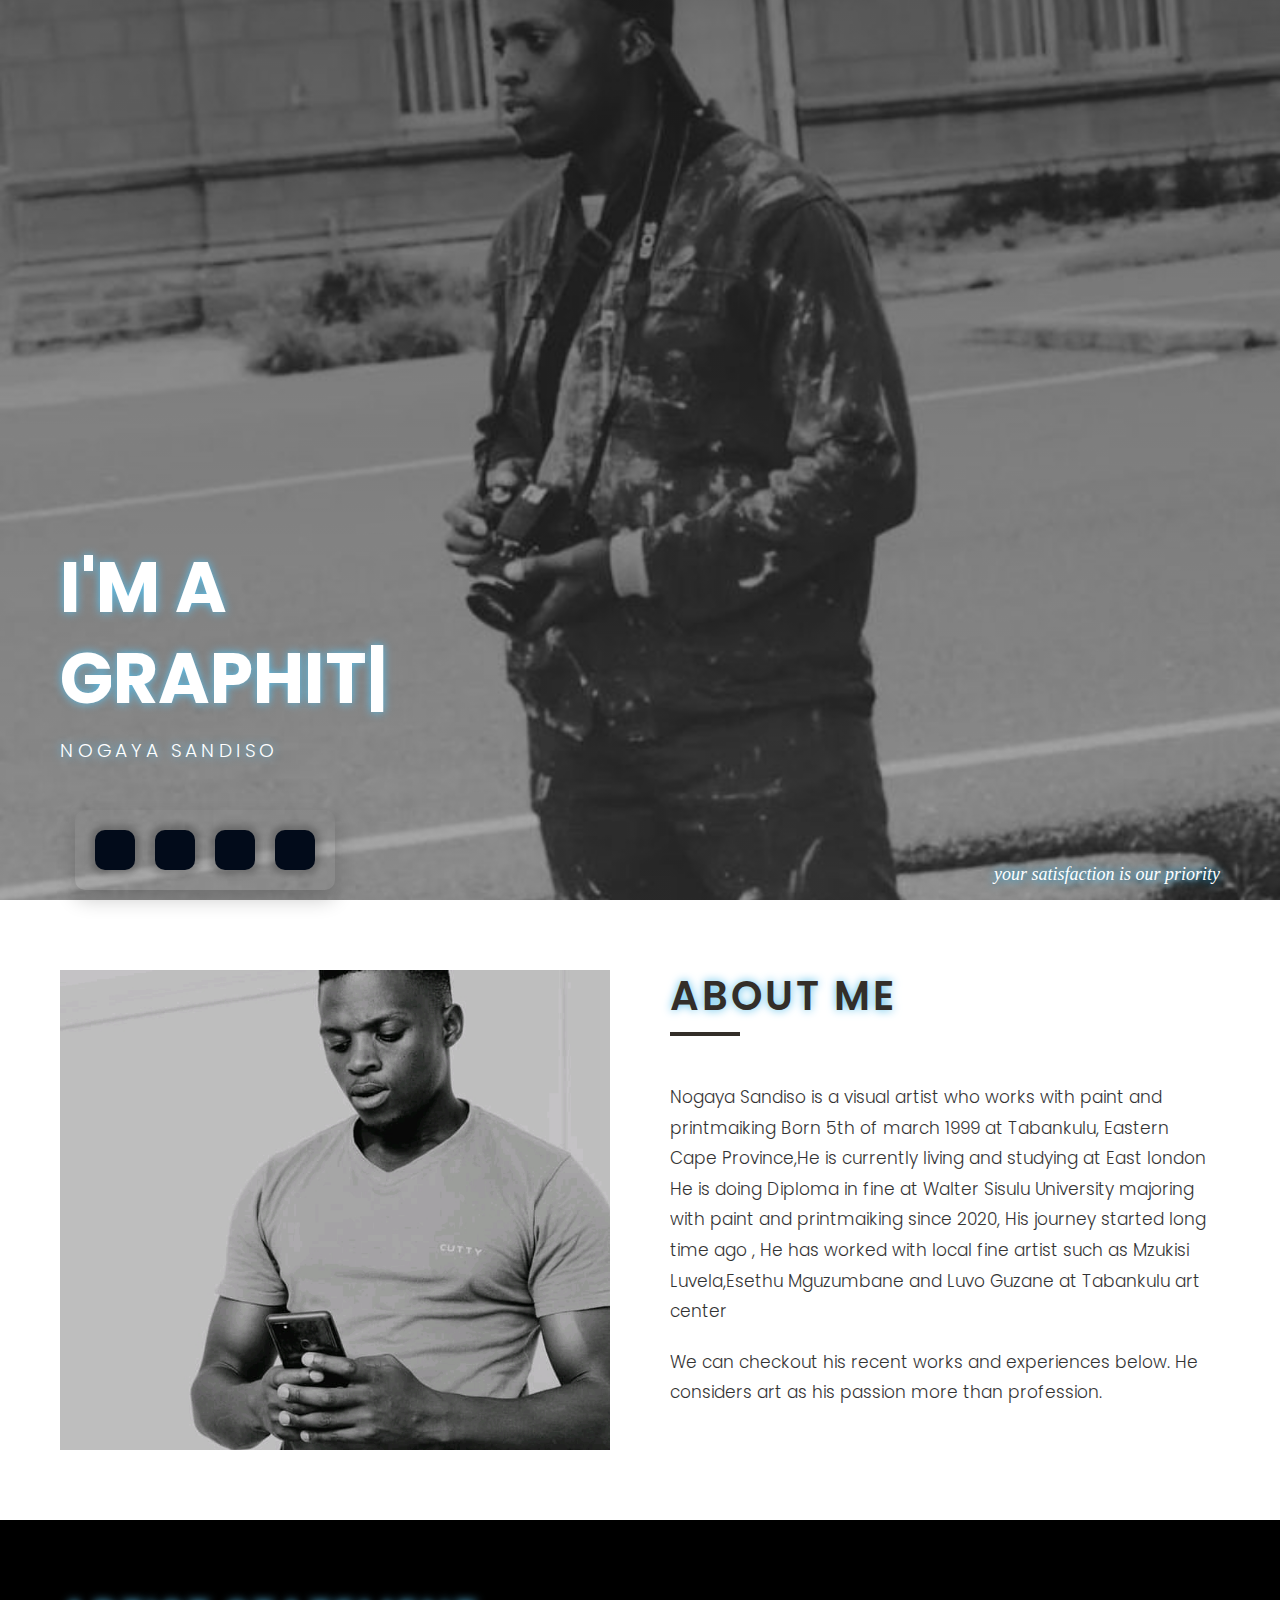
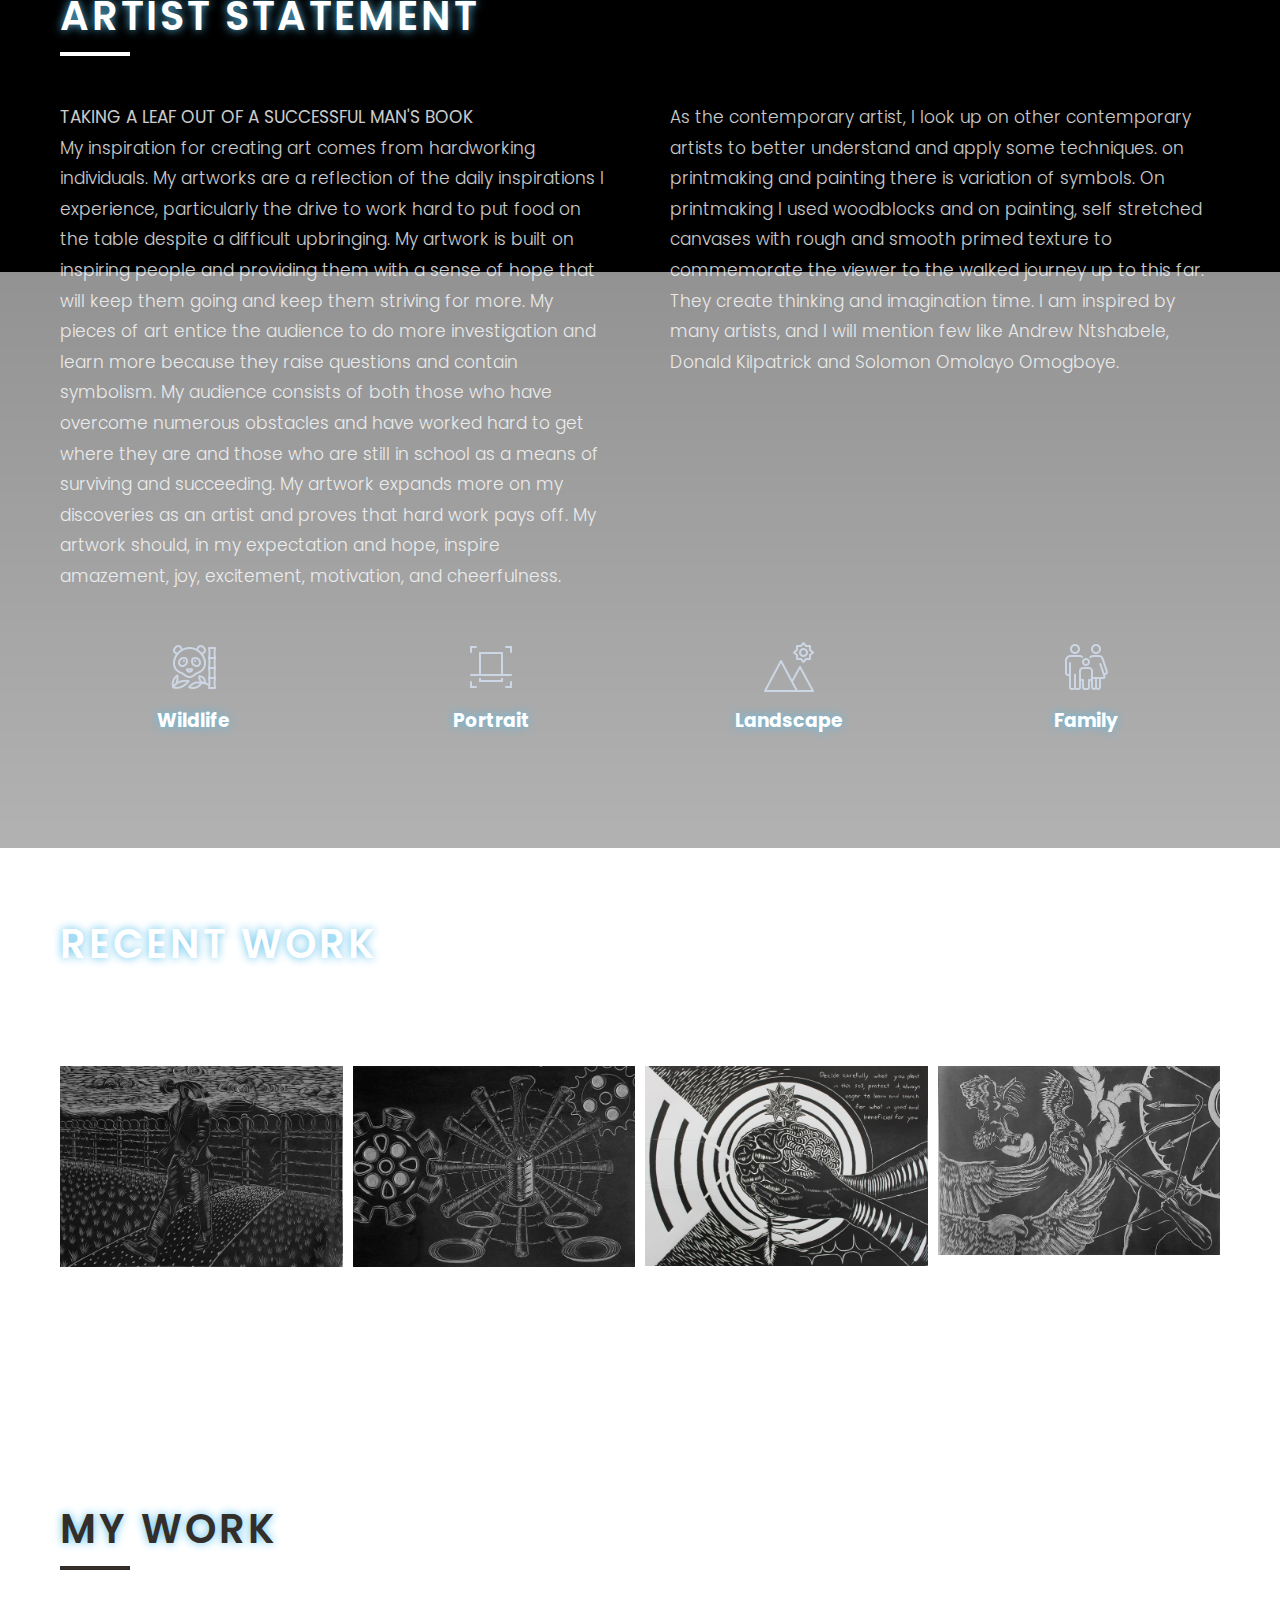
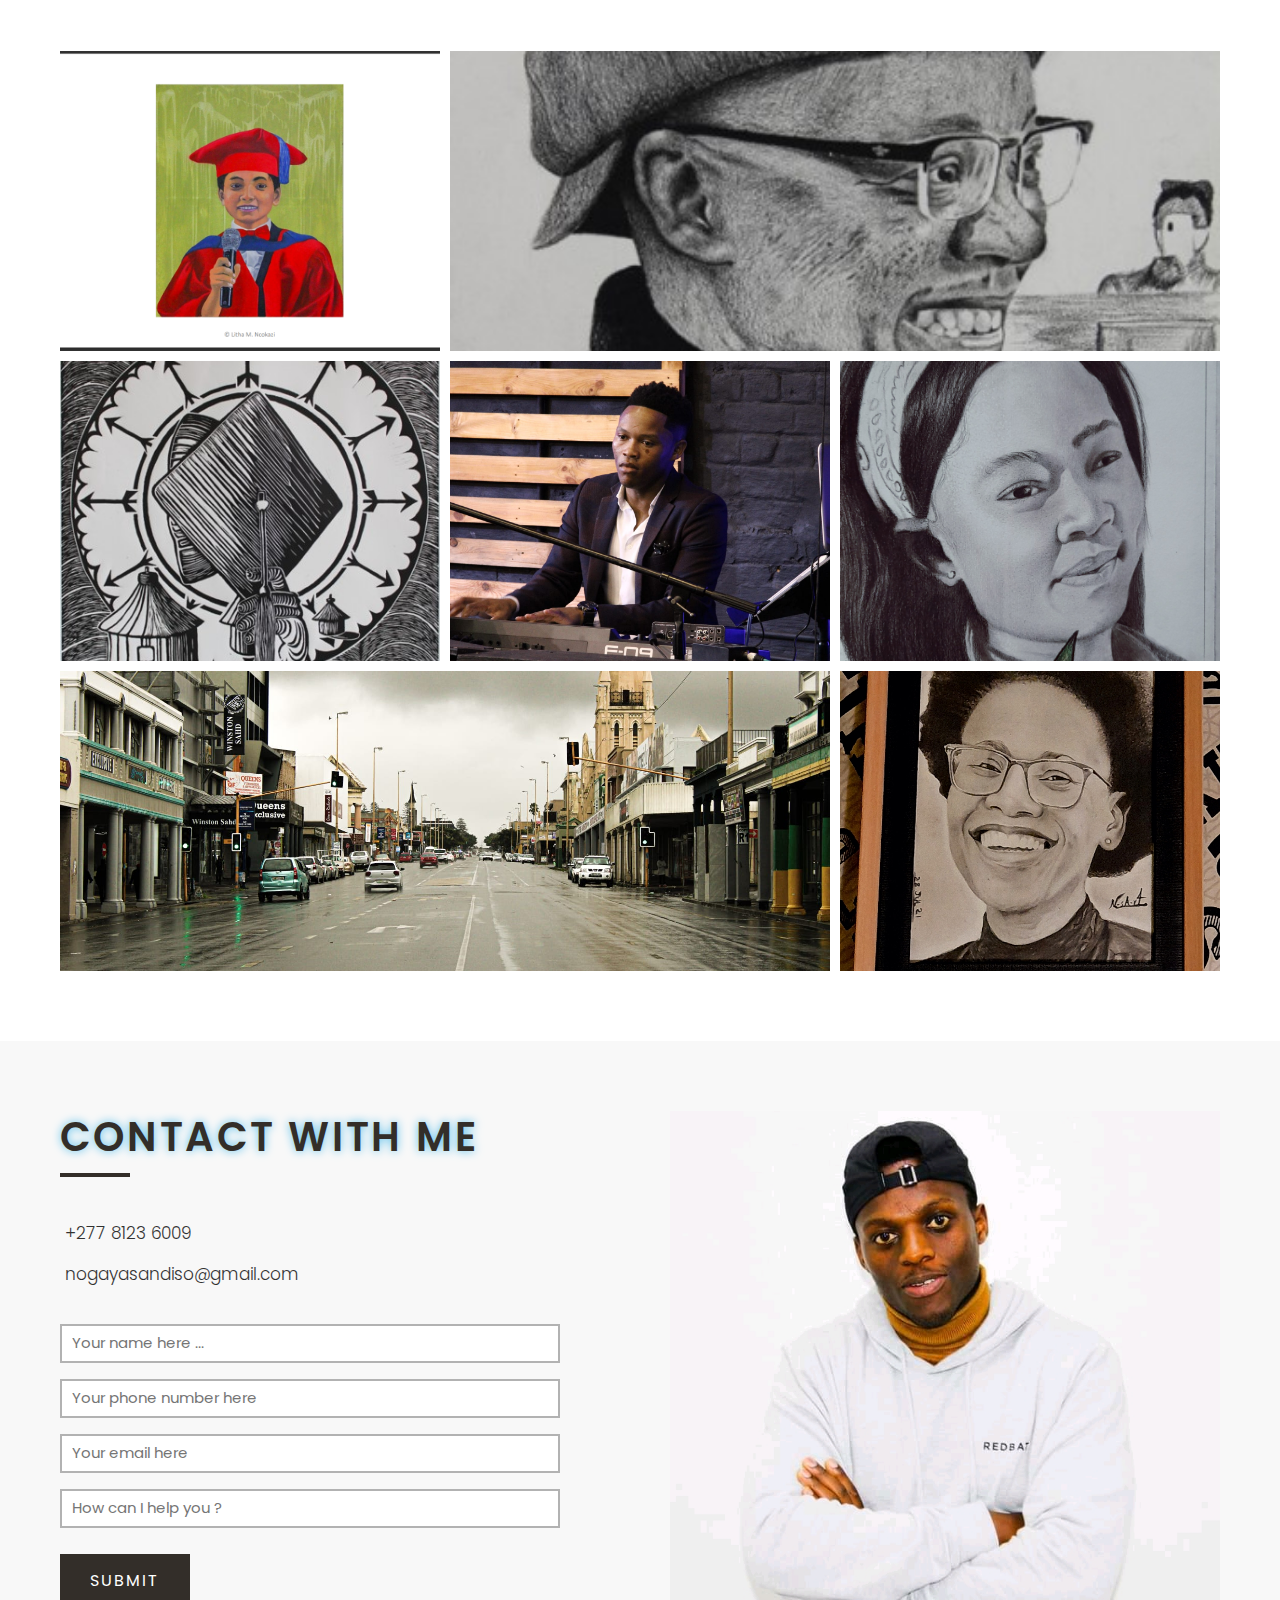
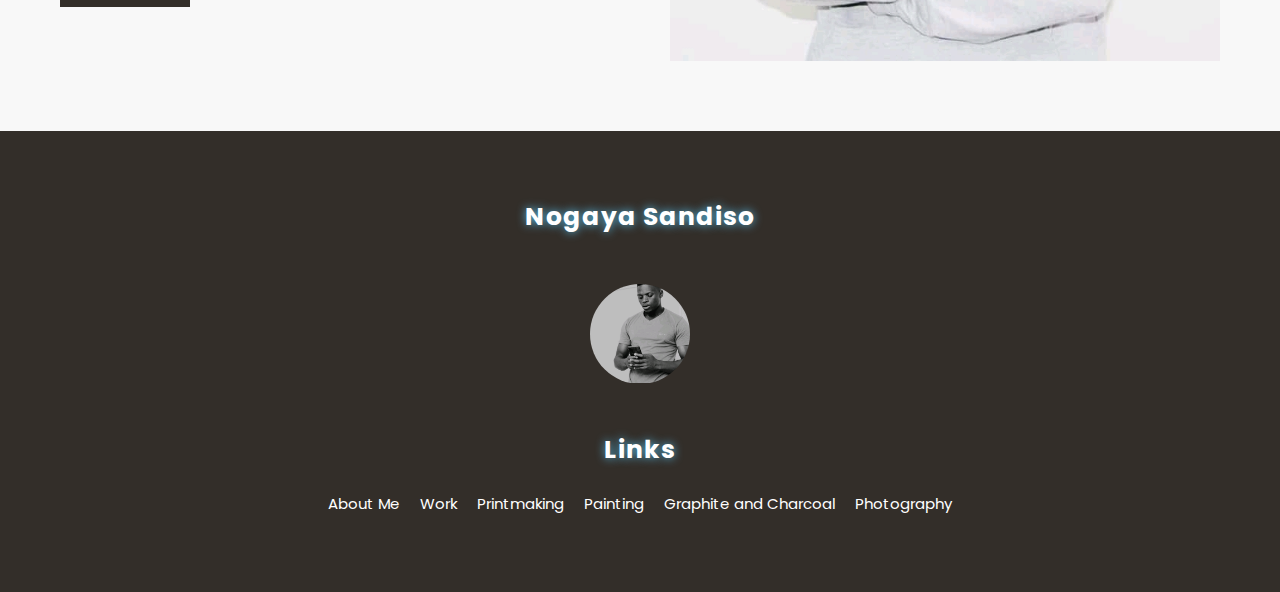
<file: index.html>
<!DOCTYPE html>
<html lang="en">
<head>
    <meta charset="UTF-8">
    <meta http-equiv="X-UA-Compatible" content="IE=edge">
    <meta name="viewport" content="width=device-width, initial-scale=1.0">
    <title>N-sA-rt</title>
    <!-- font awesome -->
    <link rel="stylesheet" href="https://cdnjs.cloudflare.com/ajax/libs/font-awesome/6.0.0-beta2/css/all.min.css" integrity="sha512-YWzhKL2whUzgiheMoBFwW8CKV4qpHQAEuvilg9FAn5VJUDwKZZxkJNuGM4XkWuk94WCrrwslk8yWNGmY1EduTA==" crossorigin="anonymous" referrerpolicy="no-referrer" />
    <link rel = "stylesheet" href = "style.css">
</head>
<body>
    
    <!-- header -->
    <header id = "header" class = "vh-100 flex">
        <div class = "container">
            <div class = "header-content">
                <h1>I'm a <br><span class = "typewrite" data-loop = "yes" data-speed = "100" data-delay = "2000" data-words = '["Graphite and Charcoal artist", "Painter artist", "print Maker artist ", " photographer "  ]'></span></h1>
                <h3>Nogaya Sandiso</h3>
                <h4>
                <span style="--i:1">N</span>
                <span style="--i:2">-</span>
                <span style="--i:3">s</span>
                <span style="--i:4">A</span>
                <span style="--i:5">-</span>
                <span style="--i:6">r</span>
                <span style="--i:7">t</span>
                </h4><br><br>
                <br><p1>your satisfaction is our priority</p1>
                <ul class = "social-links">
                    <li>
                        <a href = "https://web.facebook.com/sandiso.nogaya.9" class = "flex">
                            <i class = "fab fa-facebook-f"></i>
                        </a>
                    </li>
                    <li>
                        <a href = "#" class = "flex">
                            <i class = "fab fa-twitter"></i>
                        </a>
                    </li>
                    <li>
                        <a href = "https://www.instagram.com/nogaya.sandiso/" class = "flex">
                            <i class = "fab fa-instagram"></i>
                        </a>
                    </li>
                    <li>
                        <a href = "#" class = "flex">
                            <i class = "fab fa-linkedin"></i>
                        </a>
                    </li>
                </ul>
            </div>
        </div>
    </header>
    <!-- end of header -->

    <!-- main content -->
    <main>
        <!-- about section -->
        <section id = "about" class = "about py-7">
            <div class = "container">
                <div class = "about-content grid">
                    <div class = "about-left">
                        <img src = "about-pic.jpg" alt = "">
                    </div>
                    <div class = "about-right">
                        <div class = "title">
                            <h2>About Me</h2>
                        </div>
                        <p class = "lead">Nogaya Sandiso is a visual artist who works with paint and 
                        printmaiking Born 5th of march 1999 at 
                        Tabankulu, Eastern Cape Province,He is 
                        currently living and studying at
                        East london He is doing Diploma in fine
                        at Walter Sisulu University majoring with
                        paint and printmaiking since 2020, His 
                        journey started long time ago , He has 
                        worked with local fine artist such as 
                        Mzukisi Luvela,Esethu Mguzumbane and 
                        Luvo Guzane at Tabankulu art center
                        </p>
                        <p class = "lead">We can checkout his recent works and experiences below. He considers art as his passion more than profession.</p>
                        <a href = "#work" class = "btn-down">
                            <i class = "fas fa-chevron-down"></i>
                        </a>
                    </div>
                </div>
            </div>
        </section>
        <!-- end of about section -->

        <!-- work section -->
        <section id = "work" class = "vh-100 flex py-7">
            <div class = "container">
                <div class = "work-content">
                    <div class = "title">
                        <h2>Artist Statement</h2>
                    </div>
                    <ul class = "work-top grid">
                        <li class = "lead"><i class = "fas fa-dot-circle"></i> <b>TAKING A LEAF OUT OF A SUCCESSFUL MAN'S BOOK </b><br>
                            My inspiration for creating art comes from hardworking individuals. My
                            artworks are a reflection of the daily inspirations I experience,
                            particularly the drive to work hard to put food on the table despite a
                            difficult upbringing. My artwork is built on inspiring people and
                            providing them with a sense of hope that will keep them going and
                            keep them striving for more. My pieces of art entice the audience to do
                            more investigation and learn more because they raise questions and
                            contain symbolism.
                            My audience consists of both those who have overcome numerous
                            obstacles and have worked hard to get where they are and those who
                            are still in school as a means of surviving and succeeding. My artwork
                            expands more on my discoveries as an artist and proves that hard work
                            pays off. My artwork should, in my expectation and hope, inspire
                            amazement, joy, excitement, motivation, and cheerfulness.
                        </li>
                    
                        <li class = "lead"><i cs = "fas fa-dot-circle"></i>As the contemporary artist, I look up on other contemporary artists to
                            better understand and apply some techniques.
                            on printmaking and painting there is variation of symbols. On
                            printmaking I used woodblocks and on painting, self stretched canvases
                            with rough and smooth primed texture to commemorate the viewer to
                            the walked journey up to this far. They create thinking and imagination
                            time. I am inspired by many artists, and I will mention few like Andrew
                            Ntshabele, Donald Kilpatrick and Solomon Omolayo Omogboye.</li>
                    </ul>
                 
                    <div class = "work-bottom grid">
                        <div>
                            <span class = "icon"><img src = "wildlife-icon.png"></span>
                            <h3>Wildlife</h3>
                        </div>
                        <div>
                            <span class = "icon"><img src = "portrait-icon.png"></span>
                            <h3>Portrait</h3>
                        </div>
                        <div>
                            <span class = "icon"><img src = "landscape-icon.png"></span>
                            <h3>Landscape</h3>
                        </div>
                        <div>
                            <span class = "icon"><img src = "family-icon.png"></span>
                            <h3>Family</h3>
                        </div>
                    </div>
                    <a href = "#portfolio" class = "btn-down btn-down-white">
                        <i class = "fas fa-chevron-down"></i>
                    </a>
                </div>
            </div>
        </section>
        <!-- end of work section -->

        



        <!-- instagram section -->
        <section id = "insta" class = "py-7">
            <div class = "container">
                <div class = "insta-content">
                    <div class = "title">
                        <h2>Recent Work</h2>
                        <a href = "#footer" class = "btn-down btn-down-white">
                            <i class = "fas fa-chevron-down"></i>
                        </a>
                    </div>
                    <div class = "insta-grid grid">
                        <div><img title ="I MADE IT ! . A human being with hammer hard, symbolizes hard working, walking with confidence from work, holding a loaf of bread to put on the table for the family, overcame the barriers meant to block, self motivated for his victory “I made it!”."src = "port-8.jpg"></div>
                        
                        <div><img title="A GIVEN ONCE OPPORTUNITY . A gear for a change, moving 30° clock wise, to give each person an opportunity. Each plate on its position to receive. Those who go extra miles and get themselves to working zones are the ones that usually and commonly make a better future for themselves Your success can never be on your comfort zone, get there into a danger and discomfort zone and grab what is good and comes your way. We don’t actually recognize what opportunities can make us be what we want to be for instance it is common that every child is sent to school, that’s the first opportunity that is given and some are born to just use what they have and be successful, be consistent on your goal and look what you will harvest at the end, grab what comes your way, use your living time effectively, you not born to be poor go out there, rather look like a fool if it takes to, to spoon yourself.
                            "src = "port-9.jpg"></div>
                        <div><img title="YOUR MIND,YOUR ENGINE . What you put in mind is the result of the person you are. Best motivation comes from you and the best motivator is you. The text written on the art work speaks of the brain like a soil to decide what you plant in. The choice is all yours. Remember a good germination of a plant need watering, sunlight and a fertile soil. Be advised to take good choices about your self. Be protective of what comes in of your mind, most people are spiritually dead because of the things they grabbed not realizing they are to kill their capability, their strength and power of the engine,  brain. As long as you live , start again.

                            "src = "port-10.jpg"></div>
                        <div><img title="THE IMPOSSIBLE ARCHIVER .As much as we chasing our dreams, aiming high to achieve,  the are many obstacles to overcome, its not an easy journey, that need someone to focus, know exactly the goals to achieve and work on them. The is a saying which says “waisted time, never returns” ,on that note, make it a point that the time you have you use it effectively and positively"src = "port-11.jpg"></div>
                    </div>
                </div>
            </div>
        </section>
        <!-- end of instagram section -->

<!-- portfolio section -->
<section id = "portfolio" class = "vh-100 py-7">
    <div class = "container">
        <div class = "portfolio-content">
            <div class = "title">
                <h2>My Work</h2>
                <a href = "#contact" class = "btn-down">
                    <i class = "fas fa-chevron-down"></i>
                </a>
            </div>

            <div class = "portfolio-grid grid">
                <div><img title="" src = "port-7.png"></div>
                <div><img src = "port-3.jpg"></div>
                <div><img title="KUKO KONKE ,THROUGH IT ALL .
                    Fighting arrows, time, holding up graduation hat, rondevels, a bunch of sticks, hand plastering background texture. Emphasis on thedark and light. I don’t want to dwell more for art speaks for itself, I also used symbols toelaborate more of what is inside. We all know the struggle of a black child to get educated though difficulties and life consequences it is celebrated that you overcame and you will overcome. Make it an oath that through it all I will be what I want to be. I will not dwell more for the art speaks of itself, take life serious before it takes you serious." src = "port-4.jpg"></div>
                
                <div><img src = "img-1.jpg"></div>
                <div><img src = "pic-10.jpg"></div>
                <div><img title="East London Oxford Street" src ="IMG-20221130-WA0004.jpg"></div>
                <div><img src = "art-4.jpg"></div>
                    
                
            </div>
        </div>
    </div>
</section>
<!-- end of portfolio section -->

                <!-- contact section -->
                <section id = "contact" class = "py-7">
                    <div class = "container">
                        <div class = "contact-content flex">
                            <div class = "contact-left">
                                <div class="title">
                                    <h2>contact with me</h2>
                                </div>
                                <p class = "lead"><i class = "fas fa-phone-alt"></i> +277 8123 6009</p>
                                <p class = "lead"><i class = "fas fa-envelope"></i> nogayasandiso@gmail.com</p>
                                <form action="">
                                    <input type = "text" class = "form-control" placeholder="Your name here ...">
                                    <input type = "phone" class = "form-control" placeholder="Your phone number here">
                                    <input type = "email" class = "form-control" placeholder="Your email here">
                                    <input type = "text" class = "form-control" placeholder="How can I help you ?">
                                    <input type = "submit" class = "btn-submit btn" value = "Submit">
                                </form>
                            </div>
        
                            <div class = "contact-right">
                                <img src = "contact-pic.jpg" alt = "contact image">
                            </div>
                        </div>
                    </div>
                </section>
                <!-- end of contact section -->
    </main>
    <!-- end of main content -->

    <!-- footer -->
    <footer id = "footer" class = "py-7">
        <div class = "container">
            <div class = "footer-content">
                <div>
                    <h3>Nogaya Sandiso</h3>
                    <div><img src = "about-pic.jpg"></div>
                </div>

                <div>
                    <h3>Links</h3>
                    <ul class = "flex">
                        <li><a href = "#">About Me</a></li>
                        <li><a href = "#">Work</a></li>
                        <li><a href = "printmaking.html">Printmaking </a></li>
                        <li><a href = "painting.html">Painting</a></li>
                        <li><a href = "ab-graphite and charcoal.html">Graphite and Charcoal</a></li>
                        <li><a href = "photography.html">Photography</a></li>
                    </ul>
                </div>
            </div>
        </div>
    </footer>
    <!-- end of footer -->


    <!-- typewriting js -->
    <script src = "typewriting.js"></script>
</body>
</html>
</file>
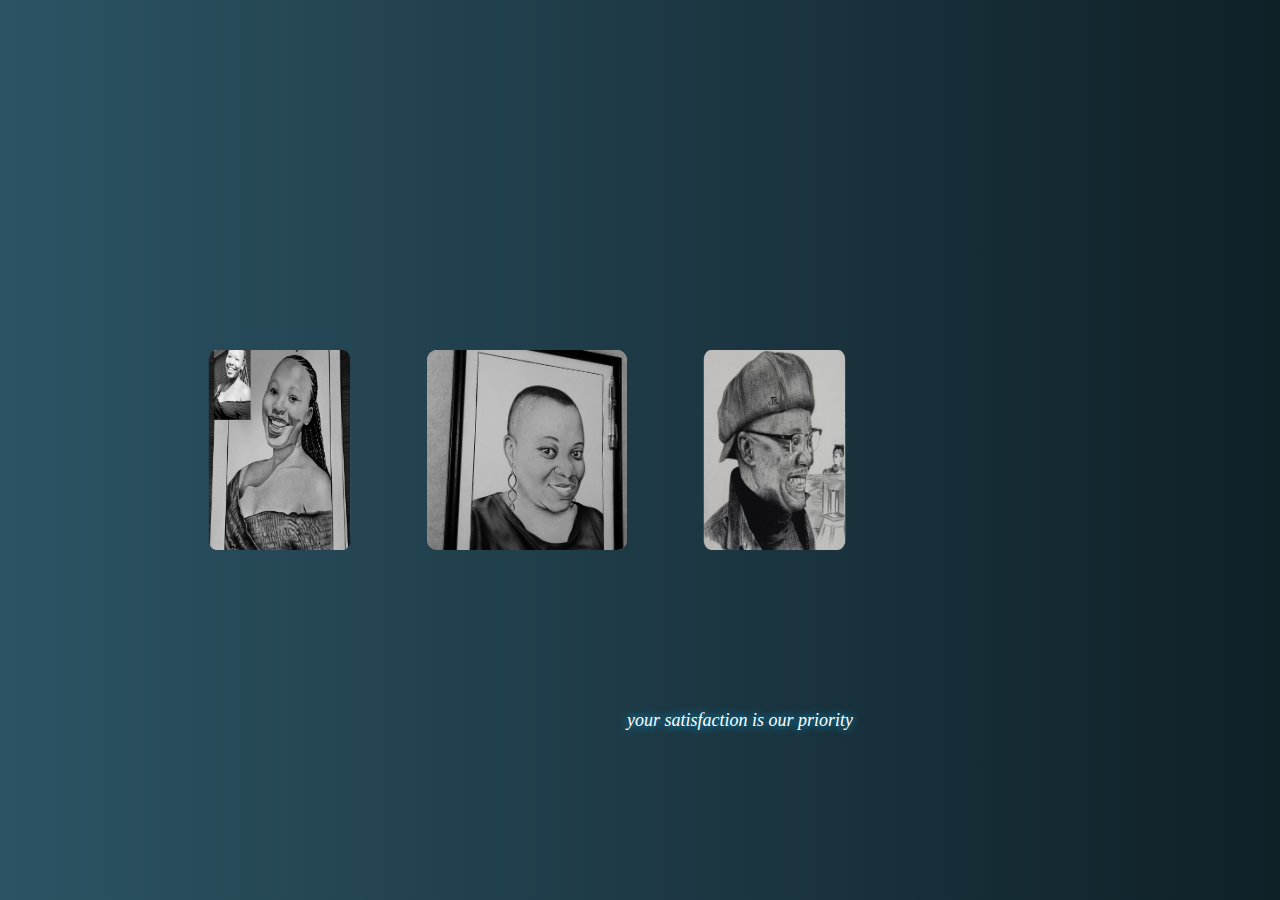
<file: ab-graphite and charcoal.html>
<!DOCTYPE html>

<!-- Design by foolishdeveloper.com -->
<html lang="en">
<head>
  <meta charset="UTF-8">
  <meta name="viewport" content="width=device-width, initial-scale=1.0">
  <meta http-equiv="X-UA-Compatible" content="ie=edge">
  <title>N-sA-rt</title>
  <style media="screen">
 *{
  margin: 0;
  padding: 0;
  box-sizing: border-box;
 }
 body{
  background:linear-gradient(to right,#2c5364,#0f2027);
  height:100vh; 
  display:flex;
  align-items: center;
  justify-content: center;
  overflow: hidden ;
 }
 .slider{
  position: relative;
  width:200px;
  height: 200px;
  transform-style: preserve-3d;
  animation:rotate 30s linear infinite ;
 }
 @keyframes rotate{
   0%{
    transform:perspective(1000px) rotateY(0deg);

   }
   100%{
    transform:perspective(1000px) rotateY(360deg);
   }
  
 }
 .slider span{
  position:absolute;
  top:0;
  left:0;
  width:100%;
  height:100%;
  transform-origin: center;
  transform-style: preserve-3d;
  transform: rotateY(calc(var(--i)*45deg)) translateZ(350px);
 }
 .slider span img{
  position:absolute;
  top:0;
  left:0;
  width:100%;
  height:100%;
  border-radius: 10px;
  object-fit: cover;
  transition: 2s;
 }
.slider span:hover img{

transform: translateY(-50px) scale(0.9);
transition-duration: 2s; 
animation-delay: 30s;

}
h4{
float : right;
color: transparent; 
font-size: 3vw;
display: flex;
font-family: 'bad script',cursive;

}
h4 span{
animation:animate 3s linear infinite;
animation-delay: calc(1min * var(--1));
}
@keyframes animate{
    0%{
        color:#fff;
        filter: blur(2px) hue-rotate(0deg);
        text-shadow: 0 0 10px #00b3ff,
        0 0 20px  #00b3ff,
        0 0 40px  #00b3ff,
        0 0 80px  #00b3ff,
        0 0 120px  #00b3ff,
        0 0 200px  #00b3ff,
        0 0 300px  #00b3ff,
        0 0 400px  #00b3ff;
    }
    30%,70%{
        color:#fff;
        filter: blur(2px) hue-rotate(360deg);
        text-shadow: 0 0 10px #00b3ff,
        0 0 20px  #00b3ff,
        0 0 40px  #00b3ff,
        0 0 80px  #00b3ff,
        0 0 120px  #00b3ff,
        0 0 200px  #00b3ff,
    }
    100%{
        color: transparent;
        box-shadow: none;
        filter: blur(2px) hue-rotate(0deg);
    }
}

p1{
    font-family:cursive;
    font-style: italic;
    font-size:large;
    color:#fff;
    text-shadow: 0 0 10px #00b3ff;
    float : right;
}
  </style>
</head>
<body>
 
<div class="slider" >
  
  <span style="--i:1;"><img src="port-3.jpg" class="img-responsive"></span>
  
 <span style="--i:2;"><img src="art-2.jpg"
   class="img-responsive"></span>

  <span style="--i:3;"><img src="pic-2.jpg" class="img-responsive"></span>

  <span style="--i:4;"><img src="art-3.jpg" class="img-responsive"></span>

  <span style="--i:5;"><img src="pic-3.jpg"
  class="img-responsive"></span>

  <span style="--i:6;"><img src="art-4.jpg" class="img-responsive"></span>

  <span style="--i:7;"><img src="pic4.jpg" class="img-responsive"></span>

  <span style="--i:8;"><img src="pic-5.jpg" class="img-responsive"></span>

  </div>
</body>
<footer>
   <br><br><br><br><br><br><br><br><br><br><br><br><br><br><br><br><br>
   <br><br><br><br><br><br><br><br><br><br>
  <h4>
  <span style="--i:1">N</span>
  <span style="--i:2">-</span>
  <span style="--i:3">s</span>
  <span style="--i:4">A</span>
  <span style="--i:5">-</span>
  <span style="--i:6">r</span>
  <span style="--i:7">t</span>
  </h4><br><br>
  <br><p1>your satisfaction is our priority</p1>
</footer>
</html>
</file>
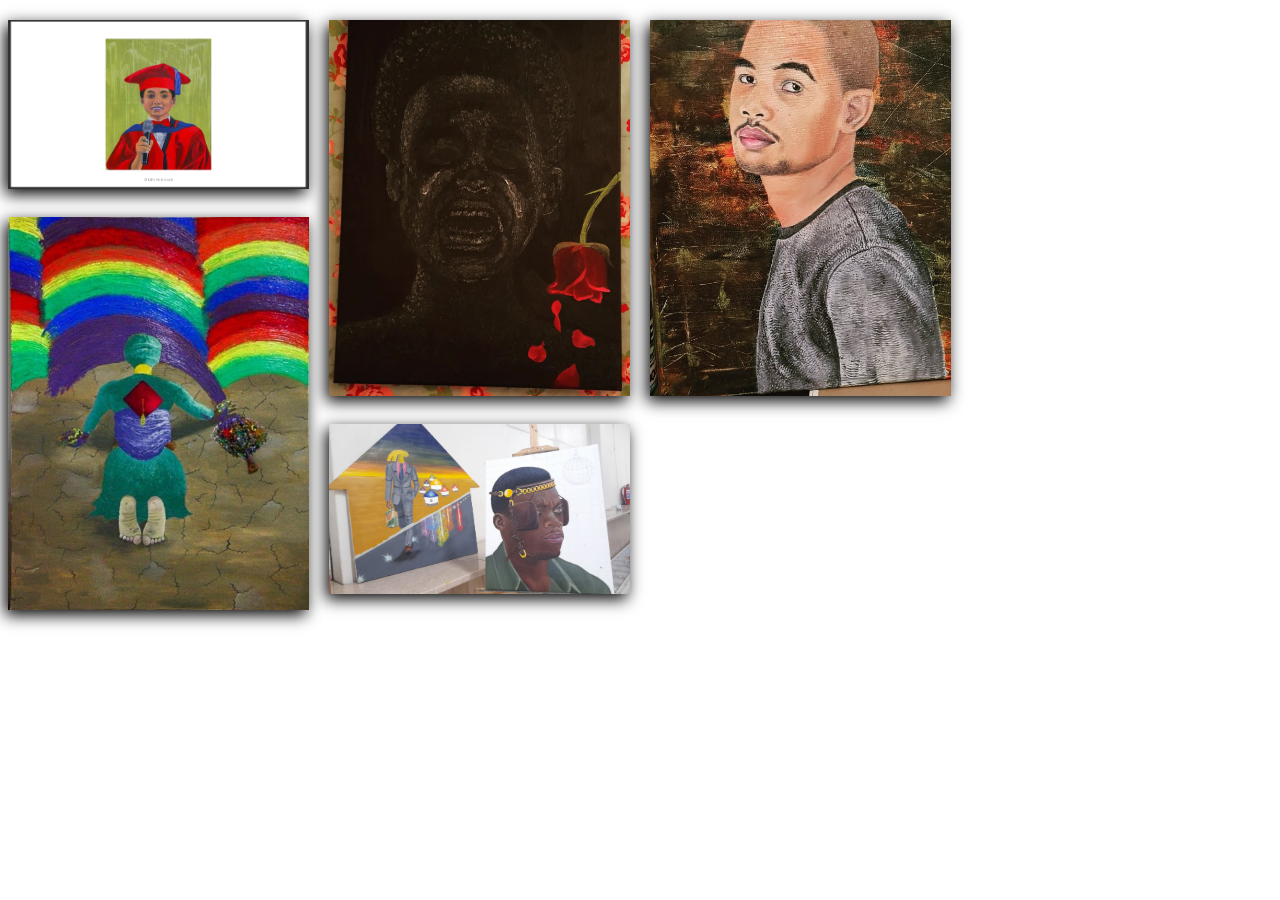
<file: painting.html>
<!DOCTYPE html>

<!-- Design by foolishdeveloper.com -->
<html lang="en">
<head>
  <meta charset="UTF-8">
  <meta name="viewport" content="width=device-width, initial-scale=1.0">
  <meta http-equiv="X-UA-Compatible" content="ie=edge">
  <title>N-sA-rt</title>
  <style media="screen">
 

#gallery{
  column-count:4;
  column-gap:20px;
}
    
#gallery img {
  width:100%;
  height:auto;
  margin: 4% auto;
  box-shadow:-3px 5px 15px #000;
  cursor: pointer;
  transition: all 0.2s;
}
    
@media (max-width:1200px){
  #gallery{

  column-count:3;

  column-gap:20px;
}
}
@media (max-width:800px){
  #gallery{

  column-count:2;

  column-gap:20px;
}
}
@media (max-width:600px){
  #gallery{

  column-count:1;
}
}




  </style>
</head>
<body>
 
<div id="gallery" class="container-fluid">
  <img src="port-7.png" class="img-responsive">
  <img title="ITHEMBA LANGOMSO ,A HOPE FOR TOMORROW . 
  The best driver for better future is hope. A hard working woman flooring with bright colours of cow dung, who never minds the cracks of the floor and it’s dryness, wearing green clothes like a mother who’s left alone with no helper, carried an unrecognized and unknown graduate, marks of thorns under her feet. A hard worker is a true representative of hope for life is unpredictable but they push with all their efforts to see and rip the fruits of their discomfort for comfort. Never lose hope no matter what comes your way, keep on working, increase those possibilities of making it. To those who managed to afford in life nothing hurts like looking to your mother, your father, your gold hammer suffering for you to be what you are today and nothing in return , let’s give back loads of love and caring to those people. Nditsho kuni ke Mathemba angomso. " src="port-6.jpg" class="img-responsive">
  <img src="port-5.webp"class="img-responsive">
  <img src="paint-2.jpg" class="img-responsive">
  <img src="paint-5.jpg" class="img-responsive">
</div>
</body>
</html>
</file>
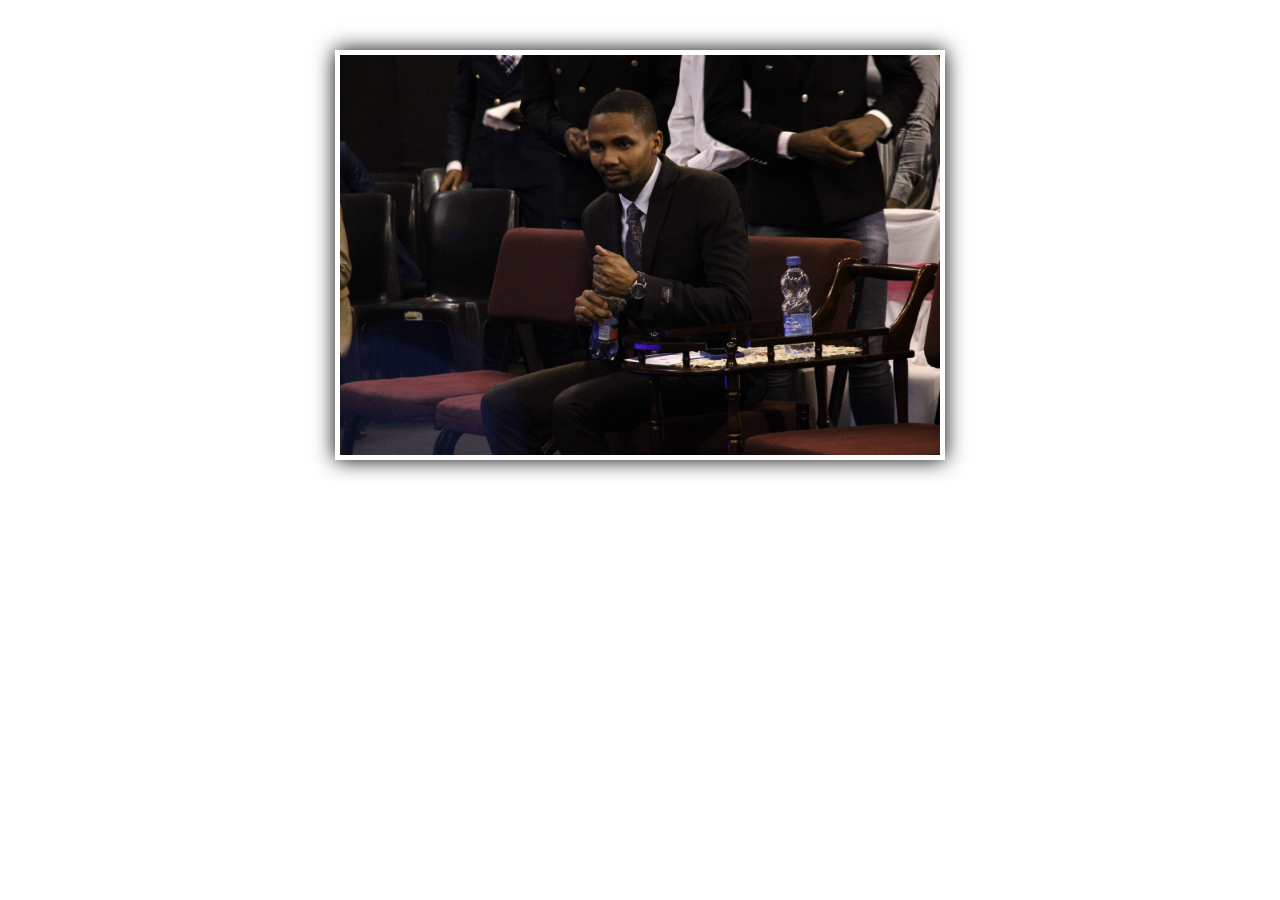
<file: photography.html>
<!DOCTYPE html>
<html lang="en">
<head>
  <meta charset="UTF-8">
  <meta name="viewport" content="width=device-width, initial-scale=1.0">
  <meta http-equiv="X-UA-Compatible" content="ie=edge">
  <title>N-sA-rt</title>
  <script src="https://cdnjs.cloudflare.com/ajax/libs/jquery/3.3.1/jquery.min.js" charset="utf-8"></script>
  <style media="screen">
  *{
padding:0;
margin:0;
}

#slider{
margin:50px auto;
width:600px;
height:400px;
padding:5px;
box-shadow: 0 0 20px rgba(0,0,0,1);
position:relative;
}
.slide{
list-style:none;
}
#slider>li{
position:absolute;
top:5px;
left:5px;
right:5px;
bottom:5px;
}
  </style>
</head>
<body>

  <div class="wrapper">
    <div class='header'>

    </div>
    <ul id="slider">
          <li class="slide"><img src="img-2.jpg" width="600px" 
              height="400px"></li>
          <li class="slide"><img src="img-3.jpg" width="600px" 
             height="400px"></li>
          <li class="slide"><img src="pic-1.jpg" width="600px" 
             height="400px"></li>
          <li class="slide"><img src="insta-pic.jpg" width="600px" 
             height="400px"></li>
          <li class="slide"><img src="pic-3.jpg" width="600px" 
             height="400px"></li>
          <li class="slide"><img src="header-banner.jpg" 
             width="600px" height="400px"></li>
          <li class="slide"><img src="img.jpg" width="600px" 
             height="400px"></li>
          <li class="slide"><img src="img-1.jpg" width="600px" 
             height="400px"</li>

         <li class="slide"><img title="East London" 
             src="IMG-20221130-WA0003.jpg"
            width="600px" height="400px"></li>

         <li class="slide"><img title="East London Oxford street"
             src="IMG-20221130-WA0004.jpg" 
            width="600px" height="400px"></li>
    </ul>
  </div>

  <script type="text/javascript">
  $(document).ready(function(){
    $('#slider>li:gt(0)').hide();
     setInterval(function() {
        $('#slider > li:first')
          .fadeOut(1000)
          .next()
          .fadeIn(1000)
          .end()
          .appendTo('#slider');
      }, 2000);

   });
  </script>
</body>
</html>
</file>
<file: style.css>
@import url('https://fonts.googleapis.com/css2?family=Poppins:wght@300;400;500;600;700&display=swap');

:root{
    --transition: all 300ms ease-in-out;
    --dark-color: #332e29;
    --light-color: #fff;
}

*{
    box-sizing: border-box;
    padding: 0;
    margin: 0;
    outline: 0;
}
html{
    font-size: 10px;
    scroll-behavior: smooth;
}
body{
    font-size: 1.6rem;
    font-family: 'Poppins', sans-serif;
    line-height: 1.6;
}

button, .btn{
    cursor: pointer;
    border: none;
    background: transparent;
}
ul{
    list-style-type: none;
}
a{
    text-decoration: none;
    color: var(--dark-color);
}
img{
    width: 100%;
    display: block;
}
.container{
    max-width: 1200px;
    margin: 0 auto;
    padding: 0 2rem;
}
.vh-100{
    min-height: 100vh;
}
h1, h2, h3{
    margin-top: 0;
    line-height: 1.3;
    margin-bottom: 2rem;
    color: var(--dark-color);
    text-shadow: 0 0 10px #59bfeb;
}
h4{
float : right;
color: transparent; 
font-size: 3vw;
display: flex;
font-family: 'bad script',cursive;

}
h4 span{
animation:animate 3s linear infinite;
animation-delay: calc(1min * var(--1));
}
@keyframes animate{
    0%{
        color:#fff;
        filter: blur(2px) hue-rotate(0deg);
        text-shadow: 0 0 10px #00b3ff,
        0 0 20px  #00b3ff,
        0 0 40px  #00b3ff,
        0 0 80px  #00b3ff,
        0 0 120px  #00b3ff,
        0 0 200px  #00b3ff,
        0 0 300px  #00b3ff,
        0 0 400px  #00b3ff;
    }
    30%,70%{
        color:#fff;
        filter: blur(2px) hue-rotate(360deg);
        text-shadow: 0 0 10px #00b3ff,
        0 0 20px  #00b3ff,
        0 0 40px  #00b3ff,
        0 0 80px  #00b3ff,
        0 0 120px  #00b3ff,
        0 0 200px  #00b3ff,
    }
    100%{
        color: transparent;
        box-shadow: none;
        filter: blur(2px) hue-rotate(0deg);
    }
}

p1{
    font-family:cursive;
    font-style: italic;
    font-size:large;
    color:#fff;
    text-shadow: 0 0 10px #00b3ff;
    float : right;
}
.flex{
    display: flex;
    align-items: center;
    justify-content: center;
}
.py-7{
    padding: 7rem 0;
}
.grid{
    display: grid;
    grid-template-columns: repeat(1, 1fr);
    gap: 1rem;
}
.lead{
    opacity: 0.8;
    padding: 1rem 0;
    font-size: 1.7rem;
    font-weight: 300;
    line-height: 1.8;
}

/* header */
#header{
    background: linear-gradient(rgba(0, 0, 0, 0.5), rgba(0, 0, 0, 0.3)), url('header-banner.jpg') center/cover no-repeat fixed;
    justify-content: flex-start;
    align-items: flex-end;
}
#header .container{
    width: 100%;
}
.header-content{
    padding-bottom: 4rem;
}
.header-content h1{
    font-size: 4.5rem;
    margin-bottom: 0;
    text-transform: uppercase;
    color: var(--light-color);
}
.header-content h3{
    color: var(--light-color);
    font-weight: 300;
    letter-spacing: 4px;
    text-transform: uppercase;
    margin-top: 1.5rem;
}
.social-links{
    
    margin-top: 3.5rem;
    position: absolute;
    left:16%; bottom:1rem; 
    transform: translateX(-50%);
    display: flex;
    padding:1rem;
    border-radius: 1rem;
    box-shadow: 0 1rem 2rem rgba(0,0,0,.2);
    transition: .2s linear;
}

.social-links li a{
    background:#020b1a;
    width: 40px;
    height: 40px;
    border-radius: .3rem;
    box-shadow: 0 0 6px 5px rgba(0, 0, 0, 0.2); 
    transition: var(--transition);
    padding:1rem 2rem;
    margin:1rem;
    font-size: 2rem;
    border-radius: 1rem;
    text-shadow: 0 0 10px #00b3ff,
}

.social-links li a:hover{
    opacity: 1.1;
}
/* Specificic color for each social link */
.fa-facebook-f{
    background:transparent;
    color:white;
    text-shadow: 0 0 10px #00b3ff,
  }
  .fa-twitter{
    color:white;
    text-shadow: 0 0 10px #00b3ff,
  }
  .fa-instagram{
    background: -webkit-radial-gradient(32% 106%, circle cover, rgb(255, 225, 125) 0%, rgb(255, 205, 105) 10%, rgb(250, 145, 55) 28%, rgb(235, 65, 65) 42%, transparent 82%), -webkit-linear-gradient(-45deg, rgb(35, 75, 215) 12%, rgb(195, 60, 190) 58%);
      background: -moz-radial-gradient(32% 106%, circle cover, rgb(255, 225, 125) 0%, rgb(255, 205, 105) 10%, rgb(250, 145, 55) 28%, rgb(235, 65, 65) 42%, transparent 82%), -moz-linear-gradient(-45deg, rgb(35, 75, 215) 12%, rgb(195, 60, 190) 58%);
      background: -ms-radial-gradient(32% 106%, circle cover, rgb(255, 225, 125) 0%, rgb(255, 205, 105) 10%, rgb(250, 145, 55) 28%, rgb(235, 65, 65) 42%, transparent 82%), -ms-linear-gradient(-45deg, rgb(35, 75, 215) 12%, rgb(195, 60, 190) 58%);
      background: -o-radial-gradient(32% 106%, circle cover, rgb(255, 225, 125) 0%, rgb(255, 205, 105) 10%, rgb(250, 145, 55) 28%, rgb(235, 65, 65) 42%, transparent 82%), -o-linear-gradient(-45deg, rgb(35, 75, 215) 12%, rgb(195, 60, 190) 58%);
      background: radial-gradient(circle farthest-corner at 32% 106%, rgb(255, 225, 125) 0%, rgb(255, 205, 105) 10%, rgb(250, 145, 55) 28%, rgb(235, 65, 65) 42%, transparent 82%), linear-gradient(135deg, rgb(35, 75, 215) 12%, rgb(195, 60, 190) 58%);
  
    color:white;
  }
  .fa-linkedin{
    color:white;
    background: #1369f3;
    text-shadow: 0 0 10px #00b3ff,
  }
  
/* about */
.about-left{
    margin-bottom: 4rem;
    height: 480px;
    overflow: hidden;
}
/* button down and title -reusable */
.btn-down{
    font-size: 3rem;
    display: inline-block;
    margin-top: 1rem;
    transition: var(--transition);
}
.btn-down:hover{
    opacity: 0.8;
    transform: translateY(5px);
}
.btn-down-white{
    color: var(--light-color);
}
.title{
    margin-bottom: 5rem;
}
.title h2{
    text-transform: uppercase;
    letter-spacing: 3px;
    font-weight: 600;
    position: relative;
}
.title h2::after{
    position: absolute;
    content: "";
    top: 120%;
    left: 0;
    width: 70px;
    height: 4px;
    background-color: var(--dark-color);
}

/* work */
#work{
    background: linear-gradient(rgba(0, 0, 0, 0.5), rgba(0, 0, 0, 0.3)), url('insta-pic.png') center/cover no-repeat fixed;
    color: var(--light-color);
}
#work .title h2, #work h3{
    color: var(--light-color);
}
#work .title h2::after{
    background: var(--light-color);
}
.work-bottom{
    margin-top: 4rem;
    text-align: center;
}
.work-bottom > div .icon img{
    width: 50px;
    margin: 0 auto 1.7rem auto;
}
/* portfolio */
.portfolio-grid > div{
    transition: var(--transition);
}
.portfolio-grid > div:hover{
    transform: scale(1.4);
}

/* contact */
#contact{
    background-color: rgb(248, 248, 248);
}
.contact-content{
    flex-direction: column;
    align-items: stretch;
}
.contact-left{
    margin-bottom: 5rem;
}
.contact-left .lead{
    padding: 0.5rem;
}
.contact-left form{
    margin-top: 3rem;
}
.contact-left form .form-control{
    display: block;
    margin: 1.6rem 0;
    border: 2px solid rgba(0, 0, 0, 0.3);
    padding: 1rem;
    width: 100%;
}
.contact-left form .form-control::placeholder{
    font-size: 15px;
    font-family: 'Poppins', sans-serif;
}
.contact-left .btn-submit{
    padding: 1.4rem 3rem;
    font-family: 'Poppins', sans-serif;
    background-color: var(--dark-color);
    color: var(--light-color);
    margin-top: 1rem;
    text-transform: uppercase;
    letter-spacing: 2px;
    font-size: 1.6rem;
    transition: var(--transition);
}
.contact-left .btn-submit:hover{
    background-color: #000;
}

#insta{
    background: linear-gradient(rgba(0, 0, 0, 0.5), rgba(0, 0, 0, 0.3)), url('insta-pic.jpg') ;
    background-position :center/cover;
    background-repeat:no-repeat ;
    background-attachment:fixed;
    min-height: 65vh;
}
#insta .title h2{
    color: var(--light-color);
}
#insta .title h2::after{
    background-color: var(--light-color);
}
.insta-grid > div{
    transition: var(--transition);
}
.insta-grid > div img{
    object-fit:cover;
    transition: var(--transition);
}
.insta-grid > div:hover{
    transform: scale(1.9);
}

/* footer */
#footer{
    background-color: var(--dark-color);
    color: var(--light-color);
}
.footer-content{
    text-align: center;
}
.footer-content h3{
    color: var(--light-color);
    font-size: 2.5rem;
    letter-spacing: 1px;
    text-shadow:0 0 10px #00b3ff,
}
.footer-content ul{
    flex-direction: column;
}
.footer-content ul li a{
    color: var(--light-color);
    font-size: 1.5rem;
    transition: var(--transition);
    text-shadow :0 0 10px #00b3ff,
}
.footer-content ul li a:hover{
    opacity: 0.7;
}
.footer-content ul li{
    margin: .5rem 1rem;
}
.footer-content > div:first-child{
    margin-bottom: 3rem;
}
.footer-content > div:first-child div{
    width: 100px;
    height: 100px;
    overflow: hidden;
    margin: 5rem auto;
    border-radius: 50%;
}


/* Media Queries */

@media(min-width: 450px){
    .work-bottom{
        grid-template-columns: repeat(2, 1fr);
        column-gap: 3rem;
        row-gap: 0;
    }
   
}
@media(min-width: 576px){
    .title h2{
        font-size: 4rem;
    }
    .work-bottom{
        grid-template-columns: repeat(4, 1fr);
    }
    .portfolio-grid{
        grid-template-columns: repeat(2, 1fr);
    }
    .portfolio-grid > div{
        height: 300px;
        overflow: hidden;
    }
    .portfolio-grid > div img{
        height: 100%;
        object-fit: cover;
    }
    .contact-left form .form-control{
        max-width: 500px;
    }
    .footer-content ul{
        flex-direction: row;
    }
  
}

@media(min-width: 768px){
    .header-content h1{
        font-size: 7rem;
    }
    .about-content, .work-top{
        grid-template-columns: repeat(2, 1fr);
        column-gap: 6rem;
        row-gap: 0;
    }
    .about-left{
        margin-bottom: 0;
    }
    .contact-content{
        flex-direction: row;
    }
    .contact-right{
        padding-left: 3rem;
        width: 50%;
    }
    .contact-left{
        width: 50%;
    }
    .insta-grid{
        grid-template-columns: repeat(2, 1fr);
    }
  
}

@media(min-width: 992px){
    .insta-grid{
        grid-template-columns: repeat(4, 1fr);
    }
    .insta-grid > div{
        height: 250px;
    }
}

@media(min-width: 1200px){
    .portfolio-grid{
        grid-template-columns: repeat(3, 1fr);
    }
    .portfolio-grid > div:nth-child(2){
        grid-column: 2 / 4;
    }
    .portfolio-grid > div:nth-child(6){
        grid-column: 1 / 3;
    }

}


    @media only screen and (max-width: 700px) {
        /* For mobile phones: */
        .menu, .main, .right {
          max-width: 100%;
      
        }
        h4{
            align-items: center;
            float:none;
            font-size: xx-large;
            left:50%; 
        }
        h4 span{
            left:50%; 
        }
        p1{
            display:none;

        }
        .social-links{
    
            margin-top: 3.5rem;
            position: absolute;
            left:50%; bottom:1rem; 
            transform: translateX(-50%);
            display: flex;
            padding:1rem;
            border-radius: 1rem;
            box-shadow: 0 1rem 2rem rgba(0,0,0,.2);
            transition: .2s linear;
        }
  }
</file>
